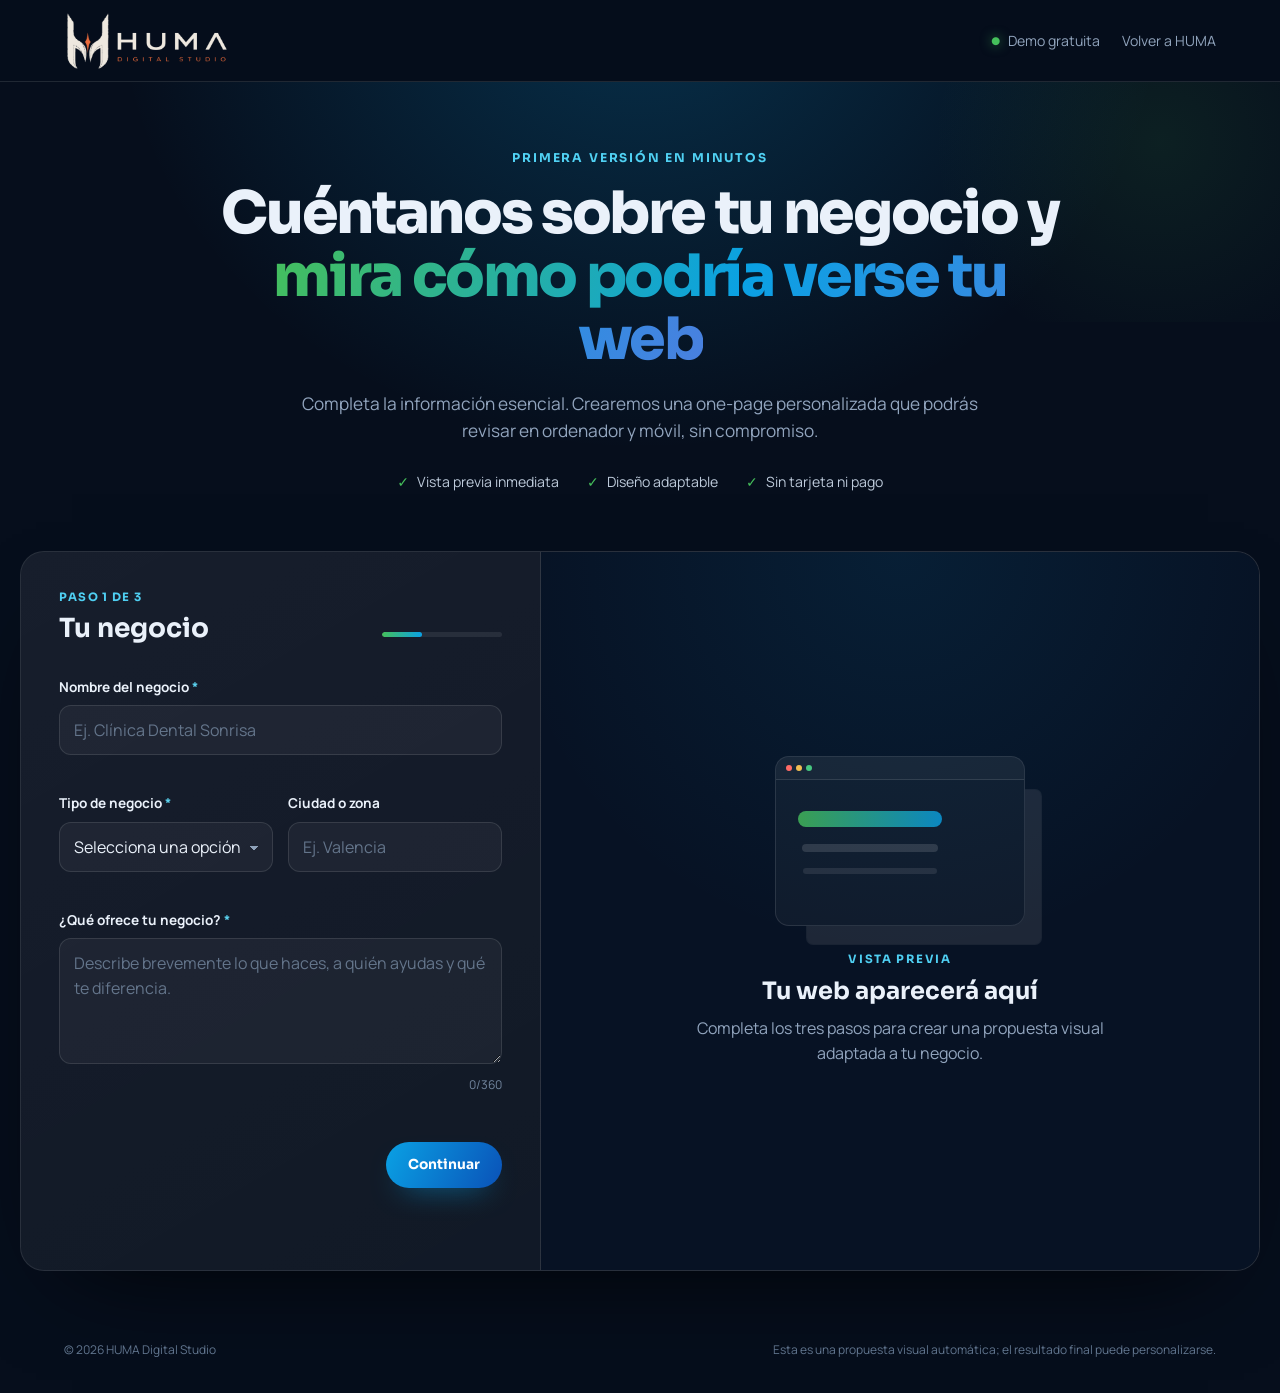
<file: demo.html>
<!DOCTYPE html>
<html lang="es">
<head>
  <meta charset="UTF-8" />
  <meta name="viewport" content="width=device-width, initial-scale=1.0" />
  <meta name="robots" content="index, follow" />
  <meta name="theme-color" content="#060e1c" />
  <title>Crea tu demo web gratis | HUMA Digital Studio</title>
  <meta name="description" content="Genera una primera versión de la web de tu negocio en pocos minutos." />
  <link rel="canonical" href="https://www.humadigitalstudio.com/demo" />
  <meta property="og:type" content="website" />
  <meta property="og:title" content="Crea tu demo web gratis | HUMA Digital Studio" />
  <meta property="og:description" content="Genera una primera versión de la web de tu negocio en pocos minutos." />
  <meta property="og:url" content="https://www.humadigitalstudio.com/demo" />
  <meta property="og:image" content="https://www.humadigitalstudio.com/og-image.jpg" />
  <script type="application/ld+json">{"@context":"https://schema.org","@type":"WebApplication","name":"Generador de demo web HUMA","url":"https://www.humadigitalstudio.com/demo","applicationCategory":"DesignApplication","operatingSystem":"Web","offers":{"@type":"Offer","price":"0","priceCurrency":"USD"},"provider":{"@type":"Organization","name":"HUMA Digital Studio","url":"https://www.humadigitalstudio.com/"}}</script>
  <link rel="icon" type="image/svg+xml" href="favicon.svg" />
  <link rel="preload" href="assets/fonts/manrope-latin.woff2" as="font" type="font/woff2" crossorigin />
  <link rel="preload" href="assets/fonts/sora-latin.woff2" as="font" type="font/woff2" crossorigin />
  <link rel="stylesheet" href="assets/demo-generator.css?v=20260926a" />
</head>
<body>
  <a class="skip" href="#demoForm">Ir al formulario</a>

  <header class="topbar">
    <a class="brand" href="/" aria-label="Volver a HUMA Digital Studio">
      <img src="logo-huma.png" alt="HUMA Digital Studio" width="520" height="180" />
    </a>
    <div class="topbar-meta">
      <span class="secure"><span aria-hidden="true">●</span> Demo gratuita</span>
      <a href="/">Volver a HUMA</a>
    </div>
  </header>

  <main>
    <section class="intro">
      <div class="intro-glow" aria-hidden="true"></div>
      <div class="intro-copy">
        <p class="eyebrow">Primera versión en minutos</p>
        <h1>Cuéntanos sobre tu negocio y <span>mira cómo podría verse tu web</span></h1>
        <p>Completa la información esencial. Crearemos una one-page personalizada que podrás revisar en ordenador y móvil, sin compromiso.</p>
        <div class="promise-list" aria-label="Ventajas">
          <span>Vista previa inmediata</span>
          <span>Diseño adaptable</span>
          <span>Sin tarjeta ni pago</span>
        </div>
      </div>
    </section>

    <section class="builder" aria-label="Generador de demo web">
      <div class="form-panel" id="formPanel">
        <div class="panel-heading">
          <div>
            <p class="step-label" id="stepLabel">Paso 1 de 3</p>
            <h2 id="stepTitle">Tu negocio</h2>
          </div>
          <div class="progress" aria-hidden="true"><i id="progressBar"></i></div>
        </div>

        <form id="demoForm" novalidate>
          <fieldset class="form-step active" data-step="1">
            <legend>Información principal</legend>
            <div class="field">
              <label for="businessName">Nombre del negocio <em>*</em></label>
              <input id="businessName" name="businessName" type="text" maxlength="80" autocomplete="organization" placeholder="Ej. Clínica Dental Sonrisa" required />
              <small class="error" data-error-for="businessName"></small>
            </div>
            <div class="field-grid">
              <div class="field">
                <label for="sector">Tipo de negocio <em>*</em></label>
                <select id="sector" name="sector" required>
                  <option value="">Selecciona una opción</option>
                  <option value="health">Clínica o salud</option>
                  <option value="restaurant">Restaurante o cafetería</option>
                  <option value="professional">Servicios profesionales</option>
                  <option value="realestate">Inmobiliaria</option>
                  <option value="education">Academia o formación</option>
                  <option value="commerce">Comercio o tienda</option>
                  <option value="beauty">Belleza y bienestar</option>
                  <option value="other">Otro</option>
                </select>
                <small class="error" data-error-for="sector"></small>
              </div>
              <div class="field">
                <label for="city">Ciudad o zona</label>
                <input id="city" name="city" type="text" maxlength="70" autocomplete="address-level2" placeholder="Ej. Valencia" />
              </div>
            </div>
            <div class="field">
              <label for="businessDescription">¿Qué ofrece tu negocio? <em>*</em></label>
              <textarea id="businessDescription" name="businessDescription" maxlength="360" rows="4" placeholder="Describe brevemente lo que haces, a quién ayudas y qué te diferencia." required></textarea>
              <div class="field-meta"><small class="error" data-error-for="businessDescription"></small><small><span data-count="businessDescription">0</span>/360</small></div>
            </div>
          </fieldset>

          <fieldset class="form-step" data-step="2">
            <legend>Contenido de la web</legend>
            <div class="field">
              <label for="headline">Mensaje principal</label>
              <input id="headline" name="headline" type="text" maxlength="100" placeholder="Ej. Cuidamos tu sonrisa con atención cercana" />
              <small>Si lo dejas vacío, crearemos uno según tu sector.</small>
            </div>
            <div class="field">
              <label>Servicios principales <em>*</em></label>
              <div class="service-fields">
                <input id="service1" name="service1" type="text" maxlength="60" placeholder="Servicio 1" aria-label="Servicio principal 1" required />
                <input id="service2" name="service2" type="text" maxlength="60" placeholder="Servicio 2" aria-label="Servicio principal 2" required />
                <input id="service3" name="service3" type="text" maxlength="60" placeholder="Servicio 3" aria-label="Servicio principal 3" required />
              </div>
              <small class="error" data-error-for="services"></small>
            </div>
            <div class="field-grid">
              <div class="field">
                <label for="phone">WhatsApp o teléfono</label>
              <input id="phone" name="phone" type="tel" maxlength="30" autocomplete="tel" inputmode="tel" placeholder="Ej. +34 600 000 000" />
              </div>
              <div class="field">
                <label for="email">Correo de contacto</label>
                <input id="email" name="email" type="email" maxlength="120" autocomplete="email" placeholder="hola@tunegocio.com" />
                <small class="error" data-error-for="email"></small>
              </div>
            </div>
            <div class="field">
              <label for="ctaText">Acción que quieres que realice el cliente</label>
              <select id="ctaText" name="ctaText">
                <option value="Solicitar información">Solicitar información</option>
                <option value="Reservar una cita">Reservar una cita</option>
                <option value="Pedir presupuesto">Pedir presupuesto</option>
                <option value="Ver servicios">Ver servicios</option>
                <option value="Hacer un pedido">Hacer un pedido</option>
              </select>
            </div>
          </fieldset>

          <fieldset class="form-step" data-step="3">
            <legend>Estilo y contacto</legend>
            <div class="field">
              <label>Estilo visual</label>
              <div class="style-options">
                <label><input type="radio" name="style" value="modern" checked /><span><b>Moderno</b><small>Limpio y dinámico</small></span></label>
                <label><input type="radio" name="style" value="elegant" /><span><b>Elegante</b><small>Sobrio y premium</small></span></label>
                <label><input type="radio" name="style" value="warm" /><span><b>Cercano</b><small>Cálido y natural</small></span></label>
              </div>
            </div>
            <div class="field">
              <label>Color principal</label>
              <div class="color-options" role="radiogroup" aria-label="Color principal">
                <label><input type="radio" name="color" value="blue" checked /><span style="--swatch:#1769e0" title="Azul"></span></label>
                <label><input type="radio" name="color" value="green" /><span style="--swatch:#16896a" title="Verde"></span></label>
                <label><input type="radio" name="color" value="purple" /><span style="--swatch:#7752c8" title="Morado"></span></label>
                <label><input type="radio" name="color" value="terracotta" /><span style="--swatch:#c65d42" title="Terracota"></span></label>
                <label><input type="radio" name="color" value="black" /><span style="--swatch:#17191f" title="Negro"></span></label>
              </div>
            </div>
            <div class="field">
              <label for="contactName">Tu nombre <em>*</em></label>
              <input id="contactName" name="contactName" type="text" maxlength="80" autocomplete="name" placeholder="Nombre de la persona de contacto" required />
              <small class="error" data-error-for="contactName"></small>
            </div>
            <label class="consent">
              <input id="consent" name="consent" type="checkbox" required />
              <span>Entiendo que la demo se genera en mi navegador y que mis datos solo se compartirán con HUMA si pulso «Quiero continuar con HUMA». <em>*</em></span>
            </label>
            <small class="error consent-error" data-error-for="consent"></small>
            <div class="privacy-note">La información se procesa únicamente en tu navegador. No se almacena ni se envía a HUMA durante la generación.</div>
          </fieldset>

          <div class="form-actions">
            <button class="button button-secondary" id="backButton" type="button" hidden>Anterior</button>
            <button class="button button-primary" id="nextButton" type="button">Continuar</button>
            <button class="button button-primary generate" id="generateButton" type="submit" hidden>
              <span>Generar mi demo</span><i aria-hidden="true"></i>
            </button>
          </div>
        </form>
      </div>

      <div class="preview-panel" id="previewPanel">
        <div class="preview-empty" id="previewEmpty">
          <div class="preview-illustration" aria-hidden="true">
            <span></span><span></span><span></span>
          </div>
          <p class="preview-kicker">Vista previa</p>
          <h2>Tu web aparecerá aquí</h2>
          <p>Completa los tres pasos para crear una propuesta visual adaptada a tu negocio.</p>
        </div>

        <div class="preview-result" id="previewResult" hidden>
          <div class="preview-toolbar">
            <div class="browser-dots" aria-hidden="true"><i></i><i></i><i></i></div>
            <div class="preview-url"><span aria-hidden="true">▣</span><span id="previewDomain">tunegocio.com</span></div>
            <div class="device-switch" aria-label="Cambiar vista">
              <button type="button" data-device="desktop" class="active" aria-label="Vista de ordenador" aria-pressed="true">▰</button>
              <button type="button" data-device="mobile" aria-label="Vista móvil" aria-pressed="false">▯</button>
            </div>
          </div>
          <div class="preview-stage" id="previewStage">
            <iframe id="previewFrame" title="Vista previa de tu demo web" sandbox="allow-popups"></iframe>
          </div>
          <div class="result-actions">
            <div><b>Tu primera versión está lista</b><span>Podemos convertirla en una web publicada y personalizada.</span></div>
            <button class="button button-primary" id="contactHuma" type="button">Quiero esta web</button>
            <button class="text-button" id="editButton" type="button">Modificar respuestas</button>
            <section class="lead-capture" id="leadCapture" hidden aria-labelledby="leadTitle">
              <div>
                <p class="preview-kicker">Siguiente paso</p>
                <h3 id="leadTitle">Hagamos realidad esta propuesta</h3>
                <p>Déjanos un dato de contacto. Guardaremos el contexto de tu demo para que no tengas que explicarlo de nuevo.</p>
              </div>
              <form id="demoLeadForm">
                <div class="field-grid">
                  <div class="field"><label for="leadName">Nombre <em>*</em></label><input id="leadName" name="leadName" type="text" maxlength="80" autocomplete="name" required /></div>
                  <div class="field"><label for="leadEmail">Email</label><input id="leadEmail" name="leadEmail" type="email" maxlength="120" autocomplete="email" /></div>
                </div>
                <div class="field"><label for="leadPhone">WhatsApp o teléfono</label><input id="leadPhone" name="leadPhone" type="tel" maxlength="30" autocomplete="tel" /></div>
                <label class="consent"><input id="leadConsent" type="checkbox" required /><span>Acepto que HUMA reciba estos datos y el contexto de la demo para contactar conmigo sobre esta solicitud. <em>*</em></span></label>
                <small class="lead-status" id="leadStatus" aria-live="polite"></small>
                <div class="lead-actions"><button class="button button-primary" type="submit">Enviar solicitud</button><a class="button button-secondary" id="leadWhatsapp" href="#" target="_blank" rel="noopener noreferrer">Prefiero WhatsApp</a></div>
              </form>
            </section>
          </div>
        </div>
      </div>
    </section>
  </main>

  <footer>
    <span>© <span id="year"></span> HUMA Digital Studio</span>
    <span>Esta es una propuesta visual automática; el resultado final puede personalizarse.</span>
  </footer>

  <script src="assets/demo-image-selector.js?v=20260926a" defer></script>
  <script src="assets/demo-generator.js?v=20260926a" defer></script>
</body>
</html>
</file>
<file: assets/demo-generator.css>
@font-face{font-family:Manrope;font-style:normal;font-weight:400 700;font-display:swap;src:url('fonts/manrope-latin.woff2') format('woff2')}
@font-face{font-family:Sora;font-style:normal;font-weight:400 800;font-display:swap;src:url('fonts/sora-latin.woff2') format('woff2')}
:root{--deep:#060e1c;--deep-2:#0a1a32;--panel:#0c1c32;--text:#eaf1fa;--muted:#91a4bd;--line:rgba(255,255,255,.11);--blue:#0aa1e4;--cobalt:#0a52b8;--green:#45bf5b;--danger:#ff8f8f;--font-display:Sora,system-ui,sans-serif;--font-body:Manrope,system-ui,sans-serif}
*{box-sizing:border-box;margin:0;padding:0}
html{scroll-behavior:smooth}
body{min-height:100vh;background:var(--deep);color:var(--text);font-family:var(--font-body);line-height:1.55;-webkit-font-smoothing:antialiased}
button,input,select,textarea{font:inherit}[hidden]{display:none!important}
button,a{color:inherit}
.skip{position:absolute;left:-999px;top:8px;z-index:100;background:#fff;color:#071326;padding:9px 14px;border-radius:8px}.skip:focus{left:12px}
.topbar{height:82px;display:flex;align-items:center;justify-content:space-between;padding:0 clamp(20px,5vw,72px);border-bottom:1px solid var(--line);background:rgba(6,14,28,.88);backdrop-filter:blur(14px);position:relative;z-index:5}
.brand img{display:block;width:166px;height:60px;object-fit:contain}
.topbar-meta{display:flex;align-items:center;gap:22px;color:var(--muted);font-size:.88rem}.topbar-meta a{text-decoration:none}.topbar-meta a:hover{color:#fff}.secure{display:flex;align-items:center;gap:8px}.secure span{color:var(--green);font-size:.65rem;filter:drop-shadow(0 0 6px rgba(69,191,91,.6))}
.intro{position:relative;overflow:hidden;text-align:center;padding:68px 24px 58px;background:radial-gradient(ellipse at 50% -20%,rgba(10,161,228,.23),transparent 58%)}
.intro-glow{position:absolute;width:560px;height:360px;background:radial-gradient(circle,rgba(69,191,91,.1),transparent 68%);right:-160px;top:-120px;pointer-events:none}
.intro-copy{position:relative;max-width:850px;margin:auto}.eyebrow{color:#50d1f3;font:700 .76rem var(--font-display);letter-spacing:.15em;text-transform:uppercase;margin-bottom:16px}.intro h1{font:800 clamp(2.1rem,5vw,3.65rem)/1.08 var(--font-display);letter-spacing:-.04em;margin-bottom:20px}.intro h1 span{background:linear-gradient(110deg,#45bf5b,#0aa1e4 55%,#4a80df);background-clip:text;-webkit-background-clip:text;color:transparent}.intro-copy>p:not(.eyebrow){max-width:680px;margin:0 auto;color:var(--muted);font-size:1.08rem}.promise-list{display:flex;justify-content:center;flex-wrap:wrap;gap:12px 28px;margin-top:26px;color:#bdcada;font-size:.88rem}.promise-list span::before{content:'✓';color:var(--green);font-weight:800;margin-right:8px}
.builder{width:min(1500px,calc(100% - 40px));margin:0 auto 70px;display:grid;grid-template-columns:minmax(390px,520px) minmax(500px,1fr);border:1px solid var(--line);border-radius:24px;background:rgba(255,255,255,.035);box-shadow:0 40px 100px -52px #000;overflow:hidden;min-height:720px}
.form-panel{padding:38px clamp(24px,3vw,44px);background:linear-gradient(150deg,rgba(255,255,255,.035),rgba(255,255,255,.012));border-right:1px solid var(--line)}
.panel-heading{display:flex;align-items:flex-end;justify-content:space-between;gap:22px;margin-bottom:32px}.step-label{color:#4fcff2;text-transform:uppercase;letter-spacing:.12em;font:700 .72rem var(--font-display);margin-bottom:7px}.panel-heading h2{font:700 1.65rem var(--font-display)}.progress{width:120px;height:5px;background:rgba(255,255,255,.08);border-radius:10px;overflow:hidden;margin-bottom:8px}.progress i{display:block;height:100%;width:33.333%;background:linear-gradient(90deg,var(--green),var(--blue));border-radius:inherit;transition:width .3s}
.form-step{border:0;display:none}.form-step.active{display:block;animation:stepIn .3s ease}@keyframes stepIn{from{opacity:0;transform:translateX(10px)}to{opacity:1;transform:none}}.form-step legend{position:absolute;clip:rect(0 0 0 0);clip-path:inset(50%);width:1px;height:1px;overflow:hidden}
.field{margin-bottom:20px}.field-grid{display:grid;grid-template-columns:1fr 1fr;gap:15px}.field label:not(.consent){display:block;margin-bottom:7px;font-size:.85rem;font-weight:700}.field em,.consent em{color:#5bd3f0;font-style:normal}.field input,.field select,.field textarea{width:100%;border:1px solid var(--line);border-radius:12px;background:rgba(255,255,255,.045);color:var(--text);padding:12px 14px;transition:.2s}.field textarea{resize:vertical;min-height:108px}.field input::placeholder,.field textarea::placeholder{color:#64758b}.field select{appearance:none;background-image:linear-gradient(45deg,transparent 50%,#8ea1b9 50%),linear-gradient(135deg,#8ea1b9 50%,transparent 50%);background-position:calc(100% - 18px) 53%,calc(100% - 13px) 53%;background-size:5px 5px;background-repeat:no-repeat}.field select option{background:#10213a}.field input:focus,.field select:focus,.field textarea:focus{outline:0;border-color:#1ab6ea;box-shadow:0 0 0 3px rgba(10,161,228,.13);background:rgba(255,255,255,.065)}.field .invalid{border-color:var(--danger)}.field small{display:block;color:#73879f;font-size:.75rem;margin-top:6px}.field-meta{display:flex;justify-content:space-between;gap:12px}.error{color:var(--danger)!important;min-height:1em}.service-fields{display:grid;gap:9px}
.style-options{display:grid;grid-template-columns:repeat(3,1fr);gap:10px}.style-options label{cursor:pointer}.style-options input{position:absolute;width:1px!important;height:1px;opacity:0;pointer-events:none}.style-options span{display:flex;flex-direction:column;border:1px solid var(--line);border-radius:12px;padding:13px;background:rgba(255,255,255,.025);transition:.2s}.style-options b{font:600 .84rem var(--font-display)}.style-options small{margin:2px 0 0;color:#7488a1}.style-options input:checked+span{border-color:#18b8e9;background:rgba(10,161,228,.11);box-shadow:0 0 0 2px rgba(10,161,228,.1)}
.color-options{display:flex;gap:12px}.color-options label{cursor:pointer}.color-options input{position:absolute;width:1px!important;height:1px;opacity:0}.color-options span{width:35px;height:35px;display:block;background:var(--swatch);border-radius:50%;border:3px solid transparent;box-shadow:0 0 0 1px rgba(255,255,255,.15);transition:.2s}.color-options input:checked+span{border-color:#fff;box-shadow:0 0 0 3px var(--swatch)}
.consent{display:flex;align-items:flex-start;gap:11px;color:#aebed0;font-size:.8rem;cursor:pointer}.consent input{width:17px;height:17px;margin-top:2px;accent-color:var(--blue);flex:none}.consent-error{display:block;color:var(--danger);font-size:.75rem;min-height:18px;margin:5px 0}.privacy-note{font-size:.74rem;color:#70849c;padding:10px 12px;border:1px solid rgba(255,255,255,.07);border-radius:10px;background:rgba(255,255,255,.02)}
.form-actions{display:flex;gap:11px;margin-top:27px}.button{border:0;border-radius:999px;min-height:46px;padding:0 22px;display:inline-flex;align-items:center;justify-content:center;gap:10px;text-decoration:none;font:700 .86rem var(--font-display);cursor:pointer;transition:transform .2s,box-shadow .2s,background .2s}.button:hover{transform:translateY(-2px)}.button-primary{background:linear-gradient(115deg,var(--blue),var(--cobalt));color:#fff;box-shadow:0 13px 30px -16px rgba(10,161,228,.8)}.button-secondary{background:transparent;color:#b9c7d8;border:1px solid var(--line)}#nextButton,.generate{margin-left:auto}.generate i{width:15px;height:15px;border:2px solid rgba(255,255,255,.45);border-top-color:#fff;border-radius:50%;display:none}.generate.loading i{display:block;animation:spin .7s linear infinite}.generate.loading span{opacity:.8}@keyframes spin{to{transform:rotate(360deg)}}
.preview-panel{position:relative;min-width:0;background:radial-gradient(circle at 50% 0,rgba(10,161,228,.09),transparent 50%),#071224}.preview-empty{height:100%;min-height:650px;display:flex;flex-direction:column;align-items:center;justify-content:center;text-align:center;padding:50px;color:var(--muted)}.preview-empty h2{font:700 1.5rem var(--font-display);color:var(--text);margin:10px 0}.preview-empty>p:last-child{max-width:410px}.preview-kicker{font:700 .72rem var(--font-display);letter-spacing:.15em;text-transform:uppercase;color:#4fcff2}.preview-illustration{position:relative;width:250px;height:170px;background:rgba(255,255,255,.04);border:1px solid var(--line);border-radius:14px;box-shadow:24px 26px 0 -8px rgba(255,255,255,.02),24px 26px 0 -7px rgba(255,255,255,.07);margin-bottom:26px;overflow:hidden}.preview-illustration::before{content:'';display:block;height:22px;border-bottom:1px solid var(--line);background:rgba(255,255,255,.03)}.preview-illustration::after{content:'';position:absolute;left:22px;right:82px;top:54px;height:16px;border-radius:8px;background:linear-gradient(90deg,rgba(69,191,91,.8),rgba(10,161,228,.8));box-shadow:0 29px 0 -4px rgba(255,255,255,.13),0 52px 0 -5px rgba(255,255,255,.09)}.preview-illustration span{position:absolute;top:8px;width:6px;height:6px;border-radius:50%;background:#ff6b66}.preview-illustration span:nth-child(1){left:10px}.preview-illustration span:nth-child(2){left:20px;background:#f1bd52}.preview-illustration span:nth-child(3){left:30px;background:#47c780}
.preview-result{height:100%;display:flex;flex-direction:column}.preview-toolbar{height:54px;display:grid;grid-template-columns:95px 1fr 95px;align-items:center;padding:0 16px;border-bottom:1px solid var(--line);background:#0a1729}.browser-dots{display:flex;gap:6px}.browser-dots i{width:9px;height:9px;border-radius:50%;background:#ff6159}.browser-dots i:nth-child(2){background:#f7bd43}.browser-dots i:nth-child(3){background:#36c755}.preview-url{justify-self:center;width:min(360px,100%);text-align:center;white-space:nowrap;overflow:hidden;text-overflow:ellipsis;border:1px solid rgba(255,255,255,.08);border-radius:20px;background:rgba(255,255,255,.04);padding:6px 14px;color:#788ba2;font-size:.75rem}.device-switch{justify-self:end;display:flex;gap:4px}.device-switch button{width:34px;height:32px;border:0;border-radius:8px;background:transparent;color:#7f92aa;cursor:pointer}.device-switch button.active{background:rgba(10,161,228,.16);color:#45c7ee}.preview-stage{height:680px;padding:18px;display:flex;justify-content:center;overflow:hidden;background:#d9e0e8}.preview-stage iframe{width:100%;height:100%;border:0;background:#fff;border-radius:5px;box-shadow:0 12px 30px rgba(2,10,22,.18);transition:width .3s}.preview-stage.mobile iframe{width:390px;max-width:100%}.result-actions{padding:20px 22px 22px;background:#0a1729;display:grid;grid-template-columns:1fr auto;gap:12px 20px;align-items:center}.result-actions div{display:flex;flex-direction:column}.result-actions b{font:600 .9rem var(--font-display)}.result-actions span{color:var(--muted);font-size:.76rem;margin-top:3px}.result-actions .button{font-size:.76rem;min-height:42px;padding:0 16px}.text-button{grid-column:2;border:0;background:transparent;color:#7f94ad;text-decoration:underline;cursor:pointer;font-size:.75rem}
footer{display:flex;justify-content:space-between;gap:30px;padding:0 clamp(24px,5vw,72px) 34px;color:#61758e;font-size:.75rem}
@media(max-width:1050px){.builder{grid-template-columns:1fr;max-width:760px}.form-panel{border-right:0;border-bottom:1px solid var(--line)}.preview-panel{min-height:650px}}
@media(max-width:650px){.topbar{height:72px;padding:0 18px}.brand img{width:138px}.topbar-meta .secure{display:none}.intro{padding:48px 20px 42px}.intro h1{font-size:2.15rem}.builder{width:calc(100% - 20px);border-radius:17px}.form-panel{padding:28px 20px}.field-grid,.style-options{grid-template-columns:1fr}.style-options{gap:8px}.style-options span{padding:11px}.progress{width:82px}.preview-stage{height:540px;padding:8px}.preview-toolbar{grid-template-columns:55px 1fr 72px;padding:0 10px}.preview-url{padding:6px 9px}.result-actions{grid-template-columns:1fr}.text-button{grid-column:1}.result-actions .button{width:100%}.preview-empty{padding:34px 22px}.promise-list{gap:9px 16px}footer{flex-direction:column;text-align:center;gap:8px}}
@media(prefers-reduced-motion:reduce){*{scroll-behavior:auto!important;animation:none!important;transition:none!important}}

/* Conversion funnel */
.lead-capture{grid-column:1/-1;margin-top:8px;padding:22px;border:1px solid rgba(10,161,228,.28);border-radius:16px;background:rgba(10,161,228,.07)}
.lead-capture h3{font:700 1.15rem var(--font-display);margin:5px 0 6px}.lead-capture>div>p:last-child{color:var(--muted);font-size:.82rem;margin-bottom:17px}.lead-capture .field{margin-bottom:13px}.lead-capture input{width:100%;border:1px solid var(--line);border-radius:10px;background:rgba(255,255,255,.045);color:var(--text);padding:10px 12px}.lead-actions{display:flex;gap:10px;margin-top:15px;flex-wrap:wrap}.lead-status{display:block;min-height:1.2em;margin-top:8px;color:#8fdba0;font-size:.78rem}.lead-status.error{color:var(--danger)}
@media(max-width:650px){.lead-capture{padding:17px}.lead-actions .button{width:100%}}
</file>
